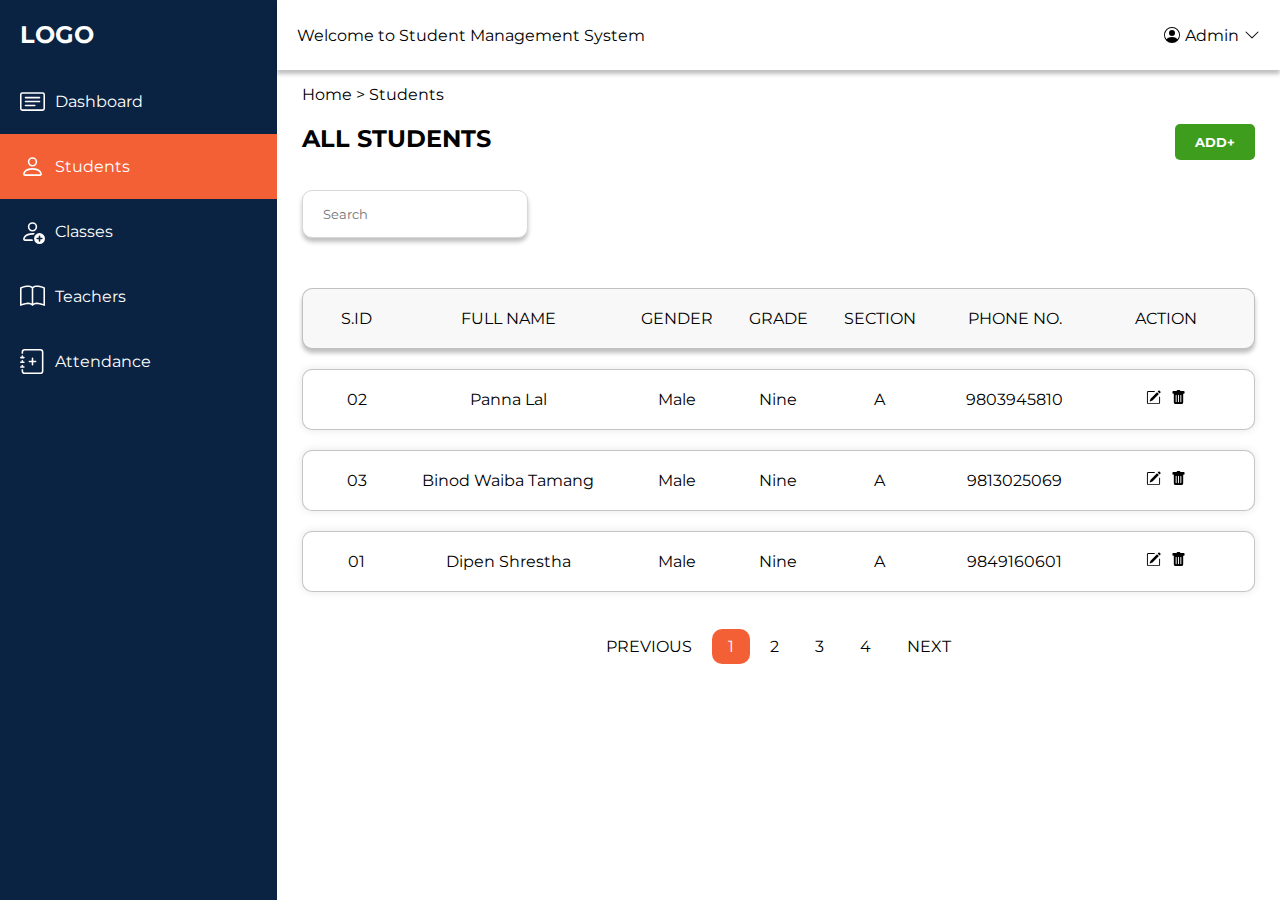
<file: index.html>
<!DOCTYPE html>
<html lang="en">
  <head>
    <meta charset="UTF-8" />
    <meta http-equiv="X-UA-Compatible" content="IE=edge" />
    <meta name="viewport" content="width=device-width, initial-scale=1.0" />
    <title>Student Management System | Dashboard</title>

    <!-- Global CSS -->
    <link rel="stylesheet" href="./assets/css/global.css" />
    <link rel="stylesheet" href="./assets/css/pages/index.css" />
    <link rel="stylesheet" href="./assets/css/components/modal.css" />
  </head>
  <body>
    <main>
      <!-- Tabs -->
      <div class="tab" id="mySidenav">
        <div class="logo">
          <h2>LOGO</h2>
          <div onclick="onClose()">
            <svg
              xmlns="http://www.w3.org/2000/svg"
              width="16"
              height="16"
              viewBox="0 0 16 16"
            >
              <path
                d="M2.146 2.854a.5.5 0 1 1 .708-.708L8 7.293l5.146-5.147a.5.5 0 0 1 .708.708L8.707 8l5.147 5.146a.5.5 0 0 1-.708.708L8 8.707l-5.146 5.147a.5.5 0 0 1-.708-.708L7.293 8 2.146 2.854Z"
              />
            </svg>
          </div>
        </div>
        <button class="tablinks" onclick="openCity(event, 'dashboard')">
          <svg
            xmlns="http://www.w3.org/2000/svg"
            width="16"
            height="16"
            fill="currentColor"
            viewBox="0 0 16 16"
          >
            <path
              d="M14.5 3a.5.5 0 0 1 .5.5v9a.5.5 0 0 1-.5.5h-13a.5.5 0 0 1-.5-.5v-9a.5.5 0 0 1 .5-.5h13zm-13-1A1.5 1.5 0 0 0 0 3.5v9A1.5 1.5 0 0 0 1.5 14h13a1.5 1.5 0 0 0 1.5-1.5v-9A1.5 1.5 0 0 0 14.5 2h-13z"
            />
            <path
              d="M3 5.5a.5.5 0 0 1 .5-.5h9a.5.5 0 0 1 0 1h-9a.5.5 0 0 1-.5-.5zM3 8a.5.5 0 0 1 .5-.5h9a.5.5 0 0 1 0 1h-9A.5.5 0 0 1 3 8zm0 2.5a.5.5 0 0 1 .5-.5h6a.5.5 0 0 1 0 1h-6a.5.5 0 0 1-.5-.5z"
            />
          </svg>
          Dashboard
        </button>
        <button
          class="tablinks"
          onclick="openCity(event, 'student')"
          id="defaultOpen"
        >
          <svg
            xmlns="http://www.w3.org/2000/svg"
            width="16"
            height="16"
            fill="currentColor"
            viewBox="0 0 16 16"
          >
            <path
              d="M8 8a3 3 0 1 0 0-6 3 3 0 0 0 0 6Zm2-3a2 2 0 1 1-4 0 2 2 0 0 1 4 0Zm4 8c0 1-1 1-1 1H3s-1 0-1-1 1-4 6-4 6 3 6 4Zm-1-.004c-.001-.246-.154-.986-.832-1.664C11.516 10.68 10.289 10 8 10c-2.29 0-3.516.68-4.168 1.332-.678.678-.83 1.418-.832 1.664h10Z"
            />
          </svg>
          Students
        </button>
        <button class="tablinks" onclick="openCity(event, 'classes')">
          <svg
            xmlns="http://www.w3.org/2000/svg"
            width="16"
            height="16"
            fill="currentColor"
            viewBox="0 0 16 16"
          >
            <path
              d="M12.5 16a3.5 3.5 0 1 0 0-7 3.5 3.5 0 0 0 0 7Zm.5-5v1h1a.5.5 0 0 1 0 1h-1v1a.5.5 0 0 1-1 0v-1h-1a.5.5 0 0 1 0-1h1v-1a.5.5 0 0 1 1 0Zm-2-6a3 3 0 1 1-6 0 3 3 0 0 1 6 0ZM8 7a2 2 0 1 0 0-4 2 2 0 0 0 0 4Z"
            />
            <path
              d="M8.256 14a4.474 4.474 0 0 1-.229-1.004H3c.001-.246.154-.986.832-1.664C4.484 10.68 5.711 10 8 10c.26 0 .507.009.74.025.226-.341.496-.65.804-.918C9.077 9.038 8.564 9 8 9c-5 0-6 3-6 4s1 1 1 1h5.256Z"
            />
          </svg>
          Classes
        </button>
        <button class="tablinks" onclick="openCity(event, 'teachers')">
          <svg
            xmlns="http://www.w3.org/2000/svg"
            width="16"
            height="16"
            fill="currentColor"
            viewBox="0 0 16 16"
          >
            <path
              d="M1 2.828c.885-.37 2.154-.769 3.388-.893 1.33-.134 2.458.063 3.112.752v9.746c-.935-.53-2.12-.603-3.213-.493-1.18.12-2.37.461-3.287.811V2.828zm7.5-.141c.654-.689 1.782-.886 3.112-.752 1.234.124 2.503.523 3.388.893v9.923c-.918-.35-2.107-.692-3.287-.81-1.094-.111-2.278-.039-3.213.492V2.687zM8 1.783C7.015.936 5.587.81 4.287.94c-1.514.153-3.042.672-3.994 1.105A.5.5 0 0 0 0 2.5v11a.5.5 0 0 0 .707.455c.882-.4 2.303-.881 3.68-1.02 1.409-.142 2.59.087 3.223.877a.5.5 0 0 0 .78 0c.633-.79 1.814-1.019 3.222-.877 1.378.139 2.8.62 3.681 1.02A.5.5 0 0 0 16 13.5v-11a.5.5 0 0 0-.293-.455c-.952-.433-2.48-.952-3.994-1.105C10.413.809 8.985.936 8 1.783z"
            />
          </svg>
          Teachers
        </button>
        <button class="tablinks" onclick="openCity(event, 'attendance')">
          <svg
            xmlns="http://www.w3.org/2000/svg"
            width="16"
            height="16"
            fill="currentColor"
            viewBox="0 0 16 16"
          >
            <path
              fill-rule="evenodd"
              d="M8 5.5a.5.5 0 0 1 .5.5v1.5H10a.5.5 0 0 1 0 1H8.5V10a.5.5 0 0 1-1 0V8.5H6a.5.5 0 0 1 0-1h1.5V6a.5.5 0 0 1 .5-.5z"
            />
            <path
              d="M3 0h10a2 2 0 0 1 2 2v12a2 2 0 0 1-2 2H3a2 2 0 0 1-2-2v-1h1v1a1 1 0 0 0 1 1h10a1 1 0 0 0 1-1V2a1 1 0 0 0-1-1H3a1 1 0 0 0-1 1v1H1V2a2 2 0 0 1 2-2z"
            />
            <path
              d="M1 5v-.5a.5.5 0 0 1 1 0V5h.5a.5.5 0 0 1 0 1h-2a.5.5 0 0 1 0-1H1zm0 3v-.5a.5.5 0 0 1 1 0V8h.5a.5.5 0 0 1 0 1h-2a.5.5 0 0 1 0-1H1zm0 3v-.5a.5.5 0 0 1 1 0v.5h.5a.5.5 0 0 1 0 1h-2a.5.5 0 0 1 0-1H1z"
            />
          </svg>
          Attendance
        </button>
      </div>
      <!-- end of Tabs -->

      <!-- dashboard -->
      <div id="dashboard" class="tabcontent">
        <nav class="nav">
          <div class="hamburger" onclick="onOpen()">
            <svg
              xmlns="http://www.w3.org/2000/svg"
              width="16"
              height="16"
              fill="currentColor"
              class="bi bi-list"
              viewBox="0 0 16 16"
            >
              <path
                fill-rule="evenodd"
                d="M2.5 12a.5.5 0 0 1 .5-.5h10a.5.5 0 0 1 0 1H3a.5.5 0 0 1-.5-.5zm0-4a.5.5 0 0 1 .5-.5h10a.5.5 0 0 1 0 1H3a.5.5 0 0 1-.5-.5zm0-4a.5.5 0 0 1 .5-.5h10a.5.5 0 0 1 0 1H3a.5.5 0 0 1-.5-.5z"
              />
            </svg>
          </div>
          <p>Welcome to Student Management System</p>
          <div class="nav-admin">
            <svg
              xmlns="http://www.w3.org/2000/svg"
              width="16"
              height="16"
              fill="currentColor"
              class="bi bi-person-circle"
              viewBox="0 0 16 16"
            >
              <path d="M11 6a3 3 0 1 1-6 0 3 3 0 0 1 6 0z" />
              <path
                fill-rule="evenodd"
                d="M0 8a8 8 0 1 1 16 0A8 8 0 0 1 0 8zm8-7a7 7 0 0 0-5.468 11.37C3.242 11.226 4.805 10 8 10s4.757 1.225 5.468 2.37A7 7 0 0 0 8 1z"
              />
            </svg>
            admin
            <svg
              xmlns="http://www.w3.org/2000/svg"
              width="16"
              height="16"
              fill="currentColor"
              class="bi bi-chevron-down"
              viewBox="0 0 16 16"
            >
              <path
                fill-rule="evenodd"
                d="M1.646 4.646a.5.5 0 0 1 .708 0L8 10.293l5.646-5.647a.5.5 0 0 1 .708.708l-6 6a.5.5 0 0 1-.708 0l-6-6a.5.5 0 0 1 0-.708z"
              />
            </svg>
          </div>
        </nav>

        <div class="container">
          <p class="breadcrumb">Home > Dashboard</p>
          <div class="dash-box">
            <div class="dash-item">
              <div>
                <h5>Students</h5>
                <h1>169</h1>
              </div>
            </div>
            <div class="dash-item">
              <div>
                <h5>Teacher & staff</h5>
                <h1>5</h1>
              </div>
            </div>
            <div class="dash-item">
              <div>
                <h5>Classes</h5>
                <h1>8</h1>
              </div>
            </div>
          </div>
        </div>
      </div>
      <!-- end of dashboard -->

      <div id="student" class="tabcontent">
        <!-- Navbar -->
        <nav class="nav">
          <div class="hamburger" onclick="onOpen()">
            <svg
              xmlns="http://www.w3.org/2000/svg"
              width="16"
              height="16"
              fill="currentColor"
              class="bi bi-list"
              viewBox="0 0 16 16"
            >
              <path
                fill-rule="evenodd"
                d="M2.5 12a.5.5 0 0 1 .5-.5h10a.5.5 0 0 1 0 1H3a.5.5 0 0 1-.5-.5zm0-4a.5.5 0 0 1 .5-.5h10a.5.5 0 0 1 0 1H3a.5.5 0 0 1-.5-.5zm0-4a.5.5 0 0 1 .5-.5h10a.5.5 0 0 1 0 1H3a.5.5 0 0 1-.5-.5z"
              />
            </svg>
          </div>
          <p>Welcome to Student Management System</p>
          <div class="nav-admin">
            <svg
              xmlns="http://www.w3.org/2000/svg"
              width="16"
              height="16"
              fill="currentColor"
              class="bi bi-person-circle"
              viewBox="0 0 16 16"
            >
              <path d="M11 6a3 3 0 1 1-6 0 3 3 0 0 1 6 0z" />
              <path
                fill-rule="evenodd"
                d="M0 8a8 8 0 1 1 16 0A8 8 0 0 1 0 8zm8-7a7 7 0 0 0-5.468 11.37C3.242 11.226 4.805 10 8 10s4.757 1.225 5.468 2.37A7 7 0 0 0 8 1z"
              />
            </svg>
            admin
            <svg
              xmlns="http://www.w3.org/2000/svg"
              width="16"
              height="16"
              fill="currentColor"
              class="bi bi-chevron-down"
              viewBox="0 0 16 16"
            >
              <path
                fill-rule="evenodd"
                d="M1.646 4.646a.5.5 0 0 1 .708 0L8 10.293l5.646-5.647a.5.5 0 0 1 .708.708l-6 6a.5.5 0 0 1-.708 0l-6-6a.5.5 0 0 1 0-.708z"
              />
            </svg>
          </div>
        </nav>
        <!-- Navbar -->

        <div class="container">
          <!-- breadcrumb -->
          <p class="breadcrumb">Home > Students</p>
          <!-- end of breadcrumb -->

          <div class="student">
            <div class="headAdd">
              <h2>All students</h2>
              <button class="add-button" id="openModalBtn">Add+</button>
            </div>

            <div id="myModal" class="modal">
              <div class="modal-content">
                <form class="form-dashboard">
                  <span class="close">&times;</span>
                  <h2>Student Information</h2>
                  <div class="form-control">
                    <div class="form-d-group">
                      <label>First Name</label>
                      <input type="text" name="fname" class="form-d-input" />
                    </div>
                    <div class="form-d-group">
                      <label>Middle Name</label>
                      <input type="text" name="mname" class="form-d-input" />
                    </div>
                    <div class="form-d-group">
                      <label>Last Name</label>
                      <input type="text" name="lname" class="form-d-input" />
                    </div>
                  </div>
                  <div class="form-control">
                    <div class="form-d-group">
                      <label>Gender</label>
                      <select>
                        <option value="male">Male</option>
                        <option value="female">Female</option>
                        <option value="others">others</option>
                      </select>
                    </div>
                    <div class="form-d-group">
                      <label>Date of Birth (A.D)</label>
                      <input type="date" name="date" class="form-d-input" />
                    </div>
                    <div class="form-d-group">
                      <label>Date of Birth (B.S)</label>
                      <input type="date" name="dateBs" class="form-d-input" />
                    </div>
                  </div>
                  <div class="form-control">
                    <div class="form-d-group">
                      <label>Guardian Name</label>
                      <input type="text" name="gname" class="form-d-input" />
                    </div>
                    <div class="form-d-group">
                      <label>Phone Number</label>
                      <input type="number" name="number" class="form-d-input" />
                    </div>
                  </div>
                  <div class="form-control">
                    <div class="form-d-group">
                      <label>Address</label>
                      <input type="text" name="address" class="form-d-input" />
                    </div>
                  </div>
                  <div class="form-control">
                    <div class="form-d-group">
                      <label>Class</label>
                      <input type="number" name="class" class="form-d-input" />
                    </div>
                    <div class="form-d-group">
                      <label>Section</label>
                      <input type="text" name="section" class="form-d-input" />
                    </div>
                    <div class="form-d-group">
                      <label>Roll No</label>
                      <input type="number" name="rollno" class="form-d-input" />
                    </div>
                  </div>

                  <div class="form-control">
                    <input
                      type="submit"
                      value="Save Changes"
                      class="form-d-button"
                    />
                  </div>
                </form>
              </div>
            </div>
            <div class="form-control">
              <input type="text" class="form-d-input" placeholder="Search" />
            </div>
            <!-- table -->
            <!-- table -->
            <ul class="responsive-table">
              <li class="table-header">
                <div class="col col-1">S.ID</div>
                <div class="col col-2">Full Name</div>
                <div class="col col-3">Gender</div>
                <div class="col col-4">Grade</div>
                <div class="col col-5">Section</div>
                <div class="col col-6">Phone No.</div>
                <div class="col col-7">Action</div>
              </li>
              <!-- table-list -->
              <li class="table-row">
                <div class="col col-1">02</div>
                <div class="col col-2">Panna Lal</div>
                <div class="col col-3">Male</div>
                <div class="col col-4">Nine</div>
                <div class="col col-5">A</div>
                <div class="col col-6">9803945810</div>
                <div class="col col-7">
                  <div class="action-icon">
                    <div>
                      <svg
                        xmlns="http://www.w3.org/2000/svg"
                        width="16"
                        height="16"
                        fill="currentColor"
                        class="bi bi-pencil-square"
                        viewBox="0 0 16 16"
                      >
                        <path
                          d="M15.502 1.94a.5.5 0 0 1 0 .706L14.459 3.69l-2-2L13.502.646a.5.5 0 0 1 .707 0l1.293 1.293zm-1.75 2.456-2-2L4.939 9.21a.5.5 0 0 0-.121.196l-.805 2.414a.25.25 0 0 0 .316.316l2.414-.805a.5.5 0 0 0 .196-.12l6.813-6.814z"
                        />
                        <path
                          fill-rule="evenodd"
                          d="M1 13.5A1.5 1.5 0 0 0 2.5 15h11a1.5 1.5 0 0 0 1.5-1.5v-6a.5.5 0 0 0-1 0v6a.5.5 0 0 1-.5.5h-11a.5.5 0 0 1-.5-.5v-11a.5.5 0 0 1 .5-.5H9a.5.5 0 0 0 0-1H2.5A1.5 1.5 0 0 0 1 2.5v11z"
                        />
                      </svg>
                    </div>
                    <div>
                      <svg
                        xmlns="http://www.w3.org/2000/svg"
                        width="16"
                        height="16"
                        fill="currentColor"
                        class="bi bi-trash-fill"
                        viewBox="0 0 16 16"
                      >
                        <path
                          d="M2.5 1a1 1 0 0 0-1 1v1a1 1 0 0 0 1 1H3v9a2 2 0 0 0 2 2h6a2 2 0 0 0 2-2V4h.5a1 1 0 0 0 1-1V2a1 1 0 0 0-1-1H10a1 1 0 0 0-1-1H7a1 1 0 0 0-1 1H2.5zm3 4a.5.5 0 0 1 .5.5v7a.5.5 0 0 1-1 0v-7a.5.5 0 0 1 .5-.5zM8 5a.5.5 0 0 1 .5.5v7a.5.5 0 0 1-1 0v-7A.5.5 0 0 1 8 5zm3 .5v7a.5.5 0 0 1-1 0v-7a.5.5 0 0 1 1 0z"
                        />
                      </svg>
                    </div>
                  </div>
                </div>
              </li>
              <!-- end of table-list -->
              <!-- table-list -->
              <li class="table-row">
                <div class="col col-1">03</div>
                <div class="col col-2">Binod Waiba Tamang</div>
                <div class="col col-3">Male</div>
                <div class="col col-4">Nine</div>
                <div class="col col-5">A</div>
                <div class="col col-6">9813025069</div>
                <div class="col col-7">
                  <div class="action-icon">
                    <div>
                      <svg
                        xmlns="http://www.w3.org/2000/svg"
                        width="16"
                        height="16"
                        fill="currentColor"
                        class="bi bi-pencil-square"
                        viewBox="0 0 16 16"
                      >
                        <path
                          d="M15.502 1.94a.5.5 0 0 1 0 .706L14.459 3.69l-2-2L13.502.646a.5.5 0 0 1 .707 0l1.293 1.293zm-1.75 2.456-2-2L4.939 9.21a.5.5 0 0 0-.121.196l-.805 2.414a.25.25 0 0 0 .316.316l2.414-.805a.5.5 0 0 0 .196-.12l6.813-6.814z"
                        />
                        <path
                          fill-rule="evenodd"
                          d="M1 13.5A1.5 1.5 0 0 0 2.5 15h11a1.5 1.5 0 0 0 1.5-1.5v-6a.5.5 0 0 0-1 0v6a.5.5 0 0 1-.5.5h-11a.5.5 0 0 1-.5-.5v-11a.5.5 0 0 1 .5-.5H9a.5.5 0 0 0 0-1H2.5A1.5 1.5 0 0 0 1 2.5v11z"
                        />
                      </svg>
                    </div>
                    <div>
                      <svg
                        xmlns="http://www.w3.org/2000/svg"
                        width="16"
                        height="16"
                        fill="currentColor"
                        class="bi bi-trash-fill"
                        viewBox="0 0 16 16"
                      >
                        <path
                          d="M2.5 1a1 1 0 0 0-1 1v1a1 1 0 0 0 1 1H3v9a2 2 0 0 0 2 2h6a2 2 0 0 0 2-2V4h.5a1 1 0 0 0 1-1V2a1 1 0 0 0-1-1H10a1 1 0 0 0-1-1H7a1 1 0 0 0-1 1H2.5zm3 4a.5.5 0 0 1 .5.5v7a.5.5 0 0 1-1 0v-7a.5.5 0 0 1 .5-.5zM8 5a.5.5 0 0 1 .5.5v7a.5.5 0 0 1-1 0v-7A.5.5 0 0 1 8 5zm3 .5v7a.5.5 0 0 1-1 0v-7a.5.5 0 0 1 1 0z"
                        />
                      </svg>
                    </div>
                  </div>
                </div>
              </li>
              <!-- end of table-list -->
              <!-- table-list -->
              <li class="table-row">
                <div class="col col-1">01</div>
                <div class="col col-2">Dipen Shrestha</div>
                <div class="col col-3">Male</div>
                <div class="col col-4">Nine</div>
                <div class="col col-5">A</div>
                <div class="col col-6">9849160601</div>
                <div class="col col-7">
                  <div class="action-icon">
                    <div>
                      <svg
                        xmlns="http://www.w3.org/2000/svg"
                        width="16"
                        height="16"
                        fill="currentColor"
                        class="bi bi-pencil-square"
                        viewBox="0 0 16 16"
                      >
                        <path
                          d="M15.502 1.94a.5.5 0 0 1 0 .706L14.459 3.69l-2-2L13.502.646a.5.5 0 0 1 .707 0l1.293 1.293zm-1.75 2.456-2-2L4.939 9.21a.5.5 0 0 0-.121.196l-.805 2.414a.25.25 0 0 0 .316.316l2.414-.805a.5.5 0 0 0 .196-.12l6.813-6.814z"
                        />
                        <path
                          fill-rule="evenodd"
                          d="M1 13.5A1.5 1.5 0 0 0 2.5 15h11a1.5 1.5 0 0 0 1.5-1.5v-6a.5.5 0 0 0-1 0v6a.5.5 0 0 1-.5.5h-11a.5.5 0 0 1-.5-.5v-11a.5.5 0 0 1 .5-.5H9a.5.5 0 0 0 0-1H2.5A1.5 1.5 0 0 0 1 2.5v11z"
                        />
                      </svg>
                    </div>
                    <div>
                      <svg
                        xmlns="http://www.w3.org/2000/svg"
                        width="16"
                        height="16"
                        fill="currentColor"
                        class="bi bi-trash-fill"
                        viewBox="0 0 16 16"
                      >
                        <path
                          d="M2.5 1a1 1 0 0 0-1 1v1a1 1 0 0 0 1 1H3v9a2 2 0 0 0 2 2h6a2 2 0 0 0 2-2V4h.5a1 1 0 0 0 1-1V2a1 1 0 0 0-1-1H10a1 1 0 0 0-1-1H7a1 1 0 0 0-1 1H2.5zm3 4a.5.5 0 0 1 .5.5v7a.5.5 0 0 1-1 0v-7a.5.5 0 0 1 .5-.5zM8 5a.5.5 0 0 1 .5.5v7a.5.5 0 0 1-1 0v-7A.5.5 0 0 1 8 5zm3 .5v7a.5.5 0 0 1-1 0v-7a.5.5 0 0 1 1 0z"
                        />
                      </svg>
                    </div>
                  </div>
                </div>
              </li>
              <!-- end of table-list -->
            </ul>
            <!-- end of table -->
            <!-- end of table -->

            <div class="pagination-container">
              <div class="pagination">
                <a href="#">Previous</a>
                <a href="#" class="active">1</a>
                <a href="#">2</a>
                <a href="#">3</a>
                <a href="#">4</a>
                <a href="#">Next</a>
              </div>
            </div>
          </div>
        </div>
      </div>

      <div id="classes" class="tabcontent">
        <!-- Navbar -->
        <nav class="nav">
          <div class="hamburger" onclick="onOpen()">
            <svg
              xmlns="http://www.w3.org/2000/svg"
              width="16"
              height="16"
              fill="currentColor"
              class="bi bi-list"
              viewBox="0 0 16 16"
            >
              <path
                fill-rule="evenodd"
                d="M2.5 12a.5.5 0 0 1 .5-.5h10a.5.5 0 0 1 0 1H3a.5.5 0 0 1-.5-.5zm0-4a.5.5 0 0 1 .5-.5h10a.5.5 0 0 1 0 1H3a.5.5 0 0 1-.5-.5zm0-4a.5.5 0 0 1 .5-.5h10a.5.5 0 0 1 0 1H3a.5.5 0 0 1-.5-.5z"
              />
            </svg>
          </div>
          <p>Welcome to Student Management System</p>
          <div class="nav-admin">
            <svg
              xmlns="http://www.w3.org/2000/svg"
              width="16"
              height="16"
              fill="currentColor"
              class="bi bi-person-circle"
              viewBox="0 0 16 16"
            >
              <path d="M11 6a3 3 0 1 1-6 0 3 3 0 0 1 6 0z" />
              <path
                fill-rule="evenodd"
                d="M0 8a8 8 0 1 1 16 0A8 8 0 0 1 0 8zm8-7a7 7 0 0 0-5.468 11.37C3.242 11.226 4.805 10 8 10s4.757 1.225 5.468 2.37A7 7 0 0 0 8 1z"
              />
            </svg>
            admin
            <svg
              xmlns="http://www.w3.org/2000/svg"
              width="16"
              height="16"
              fill="currentColor"
              class="bi bi-chevron-down"
              viewBox="0 0 16 16"
            >
              <path
                fill-rule="evenodd"
                d="M1.646 4.646a.5.5 0 0 1 .708 0L8 10.293l5.646-5.647a.5.5 0 0 1 .708.708l-6 6a.5.5 0 0 1-.708 0l-6-6a.5.5 0 0 1 0-.708z"
              />
            </svg>
          </div>
        </nav>

        <!-- Navbar -->

        <div class="container">
          <!-- breadcrumb -->
          <p class="breadcrumb">Home > Classes</p>
          <!-- end of breadcrumb -->

          <div class="classes">
            <h2>All Classes</h2>
            <div class="form-select">
              <label for="class">Select Class :</label>

              <select name="class" id="One">
                <option value="One">One</option>
                <option value="Two">Two</option>
                <option value="Three">Three</option>
                <option value="Four">Four</option>
                <option value="Five">Five</option>
              </select>
            </div>

            <h4>Class : Nine</h4>
            <p>Teacher : Pannalal BK</p>
            <p>Total : 36</p>

            <!-- table -->
            <ul class="responsive-table">
              <li class="table-header">
                <div class="col col-1">S.ID</div>
                <div class="col col-2">Full Name</div>
                <div class="col col-3">Gender</div>
                <div class="col col-4">Grade</div>
                <div class="col col-5">Section</div>
                <div class="col col-6">Phone No.</div>
                <div class="col col-7">Action</div>
              </li>
              <!-- table-list -->
              <li class="table-row">
                <div class="col col-1">02</div>
                <div class="col col-2">Panna Lal</div>
                <div class="col col-3">Male</div>
                <div class="col col-4">Nine</div>
                <div class="col col-5">A</div>
                <div class="col col-6">9803945810</div>
                <div class="col col-7">
                  <div class="action-icon">
                    <div>
                      <svg
                        xmlns="http://www.w3.org/2000/svg"
                        width="16"
                        height="16"
                        fill="currentColor"
                        class="bi bi-pencil-square"
                        viewBox="0 0 16 16"
                      >
                        <path
                          d="M15.502 1.94a.5.5 0 0 1 0 .706L14.459 3.69l-2-2L13.502.646a.5.5 0 0 1 .707 0l1.293 1.293zm-1.75 2.456-2-2L4.939 9.21a.5.5 0 0 0-.121.196l-.805 2.414a.25.25 0 0 0 .316.316l2.414-.805a.5.5 0 0 0 .196-.12l6.813-6.814z"
                        />
                        <path
                          fill-rule="evenodd"
                          d="M1 13.5A1.5 1.5 0 0 0 2.5 15h11a1.5 1.5 0 0 0 1.5-1.5v-6a.5.5 0 0 0-1 0v6a.5.5 0 0 1-.5.5h-11a.5.5 0 0 1-.5-.5v-11a.5.5 0 0 1 .5-.5H9a.5.5 0 0 0 0-1H2.5A1.5 1.5 0 0 0 1 2.5v11z"
                        />
                      </svg>
                    </div>
                    <div>
                      <svg
                        xmlns="http://www.w3.org/2000/svg"
                        width="16"
                        height="16"
                        fill="currentColor"
                        class="bi bi-trash-fill"
                        viewBox="0 0 16 16"
                      >
                        <path
                          d="M2.5 1a1 1 0 0 0-1 1v1a1 1 0 0 0 1 1H3v9a2 2 0 0 0 2 2h6a2 2 0 0 0 2-2V4h.5a1 1 0 0 0 1-1V2a1 1 0 0 0-1-1H10a1 1 0 0 0-1-1H7a1 1 0 0 0-1 1H2.5zm3 4a.5.5 0 0 1 .5.5v7a.5.5 0 0 1-1 0v-7a.5.5 0 0 1 .5-.5zM8 5a.5.5 0 0 1 .5.5v7a.5.5 0 0 1-1 0v-7A.5.5 0 0 1 8 5zm3 .5v7a.5.5 0 0 1-1 0v-7a.5.5 0 0 1 1 0z"
                        />
                      </svg>
                    </div>
                  </div>
                </div>
              </li>
              <!-- end of table-list -->
              <!-- table-list -->
              <li class="table-row">
                <div class="col col-1">03</div>
                <div class="col col-2">Binod Waiba Tamang</div>
                <div class="col col-3">Male</div>
                <div class="col col-4">Nine</div>
                <div class="col col-5">A</div>
                <div class="col col-6">9813025069</div>
                <div class="col col-7">
                  <div class="action-icon">
                    <div>
                      <svg
                        xmlns="http://www.w3.org/2000/svg"
                        width="16"
                        height="16"
                        fill="currentColor"
                        class="bi bi-pencil-square"
                        viewBox="0 0 16 16"
                      >
                        <path
                          d="M15.502 1.94a.5.5 0 0 1 0 .706L14.459 3.69l-2-2L13.502.646a.5.5 0 0 1 .707 0l1.293 1.293zm-1.75 2.456-2-2L4.939 9.21a.5.5 0 0 0-.121.196l-.805 2.414a.25.25 0 0 0 .316.316l2.414-.805a.5.5 0 0 0 .196-.12l6.813-6.814z"
                        />
                        <path
                          fill-rule="evenodd"
                          d="M1 13.5A1.5 1.5 0 0 0 2.5 15h11a1.5 1.5 0 0 0 1.5-1.5v-6a.5.5 0 0 0-1 0v6a.5.5 0 0 1-.5.5h-11a.5.5 0 0 1-.5-.5v-11a.5.5 0 0 1 .5-.5H9a.5.5 0 0 0 0-1H2.5A1.5 1.5 0 0 0 1 2.5v11z"
                        />
                      </svg>
                    </div>
                    <div>
                      <svg
                        xmlns="http://www.w3.org/2000/svg"
                        width="16"
                        height="16"
                        fill="currentColor"
                        class="bi bi-trash-fill"
                        viewBox="0 0 16 16"
                      >
                        <path
                          d="M2.5 1a1 1 0 0 0-1 1v1a1 1 0 0 0 1 1H3v9a2 2 0 0 0 2 2h6a2 2 0 0 0 2-2V4h.5a1 1 0 0 0 1-1V2a1 1 0 0 0-1-1H10a1 1 0 0 0-1-1H7a1 1 0 0 0-1 1H2.5zm3 4a.5.5 0 0 1 .5.5v7a.5.5 0 0 1-1 0v-7a.5.5 0 0 1 .5-.5zM8 5a.5.5 0 0 1 .5.5v7a.5.5 0 0 1-1 0v-7A.5.5 0 0 1 8 5zm3 .5v7a.5.5 0 0 1-1 0v-7a.5.5 0 0 1 1 0z"
                        />
                      </svg>
                    </div>
                  </div>
                </div>
              </li>
              <!-- end of table-list -->
              <!-- table-list -->
              <li class="table-row">
                <div class="col col-1">01</div>
                <div class="col col-2">Dipen Shrestha</div>
                <div class="col col-3">Male</div>
                <div class="col col-4">Nine</div>
                <div class="col col-5">A</div>
                <div class="col col-6">9849160601</div>
                <div class="col col-7">
                  <div class="action-icon">
                    <div>
                      <svg
                        xmlns="http://www.w3.org/2000/svg"
                        width="16"
                        height="16"
                        fill="currentColor"
                        class="bi bi-pencil-square"
                        viewBox="0 0 16 16"
                      >
                        <path
                          d="M15.502 1.94a.5.5 0 0 1 0 .706L14.459 3.69l-2-2L13.502.646a.5.5 0 0 1 .707 0l1.293 1.293zm-1.75 2.456-2-2L4.939 9.21a.5.5 0 0 0-.121.196l-.805 2.414a.25.25 0 0 0 .316.316l2.414-.805a.5.5 0 0 0 .196-.12l6.813-6.814z"
                        />
                        <path
                          fill-rule="evenodd"
                          d="M1 13.5A1.5 1.5 0 0 0 2.5 15h11a1.5 1.5 0 0 0 1.5-1.5v-6a.5.5 0 0 0-1 0v6a.5.5 0 0 1-.5.5h-11a.5.5 0 0 1-.5-.5v-11a.5.5 0 0 1 .5-.5H9a.5.5 0 0 0 0-1H2.5A1.5 1.5 0 0 0 1 2.5v11z"
                        />
                      </svg>
                    </div>
                    <div>
                      <svg
                        xmlns="http://www.w3.org/2000/svg"
                        width="16"
                        height="16"
                        fill="currentColor"
                        class="bi bi-trash-fill"
                        viewBox="0 0 16 16"
                      >
                        <path
                          d="M2.5 1a1 1 0 0 0-1 1v1a1 1 0 0 0 1 1H3v9a2 2 0 0 0 2 2h6a2 2 0 0 0 2-2V4h.5a1 1 0 0 0 1-1V2a1 1 0 0 0-1-1H10a1 1 0 0 0-1-1H7a1 1 0 0 0-1 1H2.5zm3 4a.5.5 0 0 1 .5.5v7a.5.5 0 0 1-1 0v-7a.5.5 0 0 1 .5-.5zM8 5a.5.5 0 0 1 .5.5v7a.5.5 0 0 1-1 0v-7A.5.5 0 0 1 8 5zm3 .5v7a.5.5 0 0 1-1 0v-7a.5.5 0 0 1 1 0z"
                        />
                      </svg>
                    </div>
                  </div>
                </div>
              </li>
              <!-- end of table-list -->
            </ul>
            <!-- end of table -->

            <div class="pagination-container">
              <div class="pagination">
                <a href="#">Previous</a>
                <a href="#" class="active">1</a>
                <a href="#">2</a>
                <a href="#">3</a>
                <a href="#">4</a>
                <a href="#">Next</a>
              </div>
            </div>
          </div>
        </div>
      </div>

      <div id="teachers" class="tabcontent">
        <!-- Navbar -->
        <nav class="nav">
          <div class="hamburger" onclick="onOpen()">
            <svg
              xmlns="http://www.w3.org/2000/svg"
              width="16"
              height="16"
              fill="currentColor"
              class="bi bi-list"
              viewBox="0 0 16 16"
            >
              <path
                fill-rule="evenodd"
                d="M2.5 12a.5.5 0 0 1 .5-.5h10a.5.5 0 0 1 0 1H3a.5.5 0 0 1-.5-.5zm0-4a.5.5 0 0 1 .5-.5h10a.5.5 0 0 1 0 1H3a.5.5 0 0 1-.5-.5zm0-4a.5.5 0 0 1 .5-.5h10a.5.5 0 0 1 0 1H3a.5.5 0 0 1-.5-.5z"
              />
            </svg>
          </div>
          <p>Welcome to Student Management System</p>
          <div class="nav-admin">
            <svg
              xmlns="http://www.w3.org/2000/svg"
              width="16"
              height="16"
              fill="currentColor"
              class="bi bi-person-circle"
              viewBox="0 0 16 16"
            >
              <path d="M11 6a3 3 0 1 1-6 0 3 3 0 0 1 6 0z" />
              <path
                fill-rule="evenodd"
                d="M0 8a8 8 0 1 1 16 0A8 8 0 0 1 0 8zm8-7a7 7 0 0 0-5.468 11.37C3.242 11.226 4.805 10 8 10s4.757 1.225 5.468 2.37A7 7 0 0 0 8 1z"
              />
            </svg>
            admin
            <svg
              xmlns="http://www.w3.org/2000/svg"
              width="16"
              height="16"
              fill="currentColor"
              class="bi bi-chevron-down"
              viewBox="0 0 16 16"
            >
              <path
                fill-rule="evenodd"
                d="M1.646 4.646a.5.5 0 0 1 .708 0L8 10.293l5.646-5.647a.5.5 0 0 1 .708.708l-6 6a.5.5 0 0 1-.708 0l-6-6a.5.5 0 0 1 0-.708z"
              />
            </svg>
          </div>
        </nav>

        <!-- Navbar -->

        <div class="container">
          <!-- breadcrumb -->
          <p class="breadcrumb">Home > Teachers</p>
          <!-- end of breadcrumb -->

          <div class="teachers">
            <div class="headAdd">
              <h2>Teacher & Staffs</h2>
              <button class="add-button">Add+</button>
            </div>

            <div class="form-control">
              <input type="text" class="form-d-input" placeholder="Search" />
            </div>
            <!-- table -->
            <ul class="responsive-table">
              <li class="table-header">
                <div class="col col-1">S.ID</div>
                <div class="col col-2">Full Name</div>
                <div class="col col-3">Gender</div>
                <div class="col col-4">Address</div>
                <div class="col col-6">Phone No.</div>
                <div class="col col-7">Action</div>
              </li>
              <!-- table-list -->
              <li class="table-row">
                <div class="col col-1">02</div>
                <div class="col col-2">Panna Lal</div>
                <div class="col col-3">Male</div>
                <div class="col col-5">Kapan</div>
                <div class="col col-6">9803945810</div>
                <div class="col col-7">
                  <div class="action-icon">
                    <div>
                      <svg
                        xmlns="http://www.w3.org/2000/svg"
                        width="16"
                        height="16"
                        fill="currentColor"
                        class="bi bi-pencil-square"
                        viewBox="0 0 16 16"
                      >
                        <path
                          d="M15.502 1.94a.5.5 0 0 1 0 .706L14.459 3.69l-2-2L13.502.646a.5.5 0 0 1 .707 0l1.293 1.293zm-1.75 2.456-2-2L4.939 9.21a.5.5 0 0 0-.121.196l-.805 2.414a.25.25 0 0 0 .316.316l2.414-.805a.5.5 0 0 0 .196-.12l6.813-6.814z"
                        />
                        <path
                          fill-rule="evenodd"
                          d="M1 13.5A1.5 1.5 0 0 0 2.5 15h11a1.5 1.5 0 0 0 1.5-1.5v-6a.5.5 0 0 0-1 0v6a.5.5 0 0 1-.5.5h-11a.5.5 0 0 1-.5-.5v-11a.5.5 0 0 1 .5-.5H9a.5.5 0 0 0 0-1H2.5A1.5 1.5 0 0 0 1 2.5v11z"
                        />
                      </svg>
                    </div>
                    <div>
                      <svg
                        xmlns="http://www.w3.org/2000/svg"
                        width="16"
                        height="16"
                        fill="currentColor"
                        class="bi bi-trash-fill"
                        viewBox="0 0 16 16"
                      >
                        <path
                          d="M2.5 1a1 1 0 0 0-1 1v1a1 1 0 0 0 1 1H3v9a2 2 0 0 0 2 2h6a2 2 0 0 0 2-2V4h.5a1 1 0 0 0 1-1V2a1 1 0 0 0-1-1H10a1 1 0 0 0-1-1H7a1 1 0 0 0-1 1H2.5zm3 4a.5.5 0 0 1 .5.5v7a.5.5 0 0 1-1 0v-7a.5.5 0 0 1 .5-.5zM8 5a.5.5 0 0 1 .5.5v7a.5.5 0 0 1-1 0v-7A.5.5 0 0 1 8 5zm3 .5v7a.5.5 0 0 1-1 0v-7a.5.5 0 0 1 1 0z"
                        />
                      </svg>
                    </div>
                  </div>
                </div>
              </li>
              <!-- end of table-list -->
              <!-- table-list -->
              <li class="table-row">
                <div class="col col-1">02</div>
                <div class="col col-2">Panna Lal</div>
                <div class="col col-3">Male</div>
                <div class="col col-5">Kapan</div>
                <div class="col col-6">9803945810</div>
                <div class="col col-7">
                  <div class="action-icon">
                    <div>
                      <svg
                        xmlns="http://www.w3.org/2000/svg"
                        width="16"
                        height="16"
                        fill="currentColor"
                        class="bi bi-pencil-square"
                        viewBox="0 0 16 16"
                      >
                        <path
                          d="M15.502 1.94a.5.5 0 0 1 0 .706L14.459 3.69l-2-2L13.502.646a.5.5 0 0 1 .707 0l1.293 1.293zm-1.75 2.456-2-2L4.939 9.21a.5.5 0 0 0-.121.196l-.805 2.414a.25.25 0 0 0 .316.316l2.414-.805a.5.5 0 0 0 .196-.12l6.813-6.814z"
                        />
                        <path
                          fill-rule="evenodd"
                          d="M1 13.5A1.5 1.5 0 0 0 2.5 15h11a1.5 1.5 0 0 0 1.5-1.5v-6a.5.5 0 0 0-1 0v6a.5.5 0 0 1-.5.5h-11a.5.5 0 0 1-.5-.5v-11a.5.5 0 0 1 .5-.5H9a.5.5 0 0 0 0-1H2.5A1.5 1.5 0 0 0 1 2.5v11z"
                        />
                      </svg>
                    </div>
                    <div>
                      <svg
                        xmlns="http://www.w3.org/2000/svg"
                        width="16"
                        height="16"
                        fill="currentColor"
                        class="bi bi-trash-fill"
                        viewBox="0 0 16 16"
                      >
                        <path
                          d="M2.5 1a1 1 0 0 0-1 1v1a1 1 0 0 0 1 1H3v9a2 2 0 0 0 2 2h6a2 2 0 0 0 2-2V4h.5a1 1 0 0 0 1-1V2a1 1 0 0 0-1-1H10a1 1 0 0 0-1-1H7a1 1 0 0 0-1 1H2.5zm3 4a.5.5 0 0 1 .5.5v7a.5.5 0 0 1-1 0v-7a.5.5 0 0 1 .5-.5zM8 5a.5.5 0 0 1 .5.5v7a.5.5 0 0 1-1 0v-7A.5.5 0 0 1 8 5zm3 .5v7a.5.5 0 0 1-1 0v-7a.5.5 0 0 1 1 0z"
                        />
                      </svg>
                    </div>
                  </div>
                </div>
              </li>
              <!-- end of table-list -->
              <!-- table-list -->
              <li class="table-row">
                <div class="col col-1">02</div>
                <div class="col col-2">Panna Lal</div>
                <div class="col col-3">Male</div>
                <div class="col col-5">Kapan</div>
                <div class="col col-6">9803945810</div>
                <div class="col col-7">
                  <div class="action-icon">
                    <div>
                      <svg
                        xmlns="http://www.w3.org/2000/svg"
                        width="16"
                        height="16"
                        fill="currentColor"
                        class="bi bi-pencil-square"
                        viewBox="0 0 16 16"
                      >
                        <path
                          d="M15.502 1.94a.5.5 0 0 1 0 .706L14.459 3.69l-2-2L13.502.646a.5.5 0 0 1 .707 0l1.293 1.293zm-1.75 2.456-2-2L4.939 9.21a.5.5 0 0 0-.121.196l-.805 2.414a.25.25 0 0 0 .316.316l2.414-.805a.5.5 0 0 0 .196-.12l6.813-6.814z"
                        />
                        <path
                          fill-rule="evenodd"
                          d="M1 13.5A1.5 1.5 0 0 0 2.5 15h11a1.5 1.5 0 0 0 1.5-1.5v-6a.5.5 0 0 0-1 0v6a.5.5 0 0 1-.5.5h-11a.5.5 0 0 1-.5-.5v-11a.5.5 0 0 1 .5-.5H9a.5.5 0 0 0 0-1H2.5A1.5 1.5 0 0 0 1 2.5v11z"
                        />
                      </svg>
                    </div>
                    <div>
                      <svg
                        xmlns="http://www.w3.org/2000/svg"
                        width="16"
                        height="16"
                        fill="currentColor"
                        class="bi bi-trash-fill"
                        viewBox="0 0 16 16"
                      >
                        <path
                          d="M2.5 1a1 1 0 0 0-1 1v1a1 1 0 0 0 1 1H3v9a2 2 0 0 0 2 2h6a2 2 0 0 0 2-2V4h.5a1 1 0 0 0 1-1V2a1 1 0 0 0-1-1H10a1 1 0 0 0-1-1H7a1 1 0 0 0-1 1H2.5zm3 4a.5.5 0 0 1 .5.5v7a.5.5 0 0 1-1 0v-7a.5.5 0 0 1 .5-.5zM8 5a.5.5 0 0 1 .5.5v7a.5.5 0 0 1-1 0v-7A.5.5 0 0 1 8 5zm3 .5v7a.5.5 0 0 1-1 0v-7a.5.5 0 0 1 1 0z"
                        />
                      </svg>
                    </div>
                  </div>
                </div>
              </li>
              <!-- end of table-list -->
            </ul>
            <!-- end of table -->

            <div class="pagination-container">
              <div class="pagination">
                <a href="#">Previous</a>
                <a href="#" class="active">1</a>
                <a href="#">2</a>
                <a href="#">3</a>
                <a href="#">4</a>
                <a href="#">Next</a>
              </div>
            </div>
          </div>
        </div>
      </div>

      <div id="attendance" class="tabcontent">
        <!-- Navbar -->
        <nav class="nav">
          <div class="hamburger" onclick="onOpen()">
            <svg
              xmlns="http://www.w3.org/2000/svg"
              width="16"
              height="16"
              fill="currentColor"
              class="bi bi-list"
              viewBox="0 0 16 16"
            >
              <path
                fill-rule="evenodd"
                d="M2.5 12a.5.5 0 0 1 .5-.5h10a.5.5 0 0 1 0 1H3a.5.5 0 0 1-.5-.5zm0-4a.5.5 0 0 1 .5-.5h10a.5.5 0 0 1 0 1H3a.5.5 0 0 1-.5-.5zm0-4a.5.5 0 0 1 .5-.5h10a.5.5 0 0 1 0 1H3a.5.5 0 0 1-.5-.5z"
              />
            </svg>
          </div>
          <p>Welcome to Student Management System</p>
          <div class="nav-admin">
            <svg
              xmlns="http://www.w3.org/2000/svg"
              width="16"
              height="16"
              fill="currentColor"
              class="bi bi-person-circle"
              viewBox="0 0 16 16"
            >
              <path d="M11 6a3 3 0 1 1-6 0 3 3 0 0 1 6 0z" />
              <path
                fill-rule="evenodd"
                d="M0 8a8 8 0 1 1 16 0A8 8 0 0 1 0 8zm8-7a7 7 0 0 0-5.468 11.37C3.242 11.226 4.805 10 8 10s4.757 1.225 5.468 2.37A7 7 0 0 0 8 1z"
              />
            </svg>
            admin
            <svg
              xmlns="http://www.w3.org/2000/svg"
              width="16"
              height="16"
              fill="currentColor"
              class="bi bi-chevron-down"
              viewBox="0 0 16 16"
            >
              <path
                fill-rule="evenodd"
                d="M1.646 4.646a.5.5 0 0 1 .708 0L8 10.293l5.646-5.647a.5.5 0 0 1 .708.708l-6 6a.5.5 0 0 1-.708 0l-6-6a.5.5 0 0 1 0-.708z"
              />
            </svg>
          </div>
        </nav>

        <!-- Navbar -->

        <div class="container">
          <!-- breadcrumb -->
          <p class="breadcrumb">Home > Attendance</p>
          <!-- end of breadcrumb -->

          <form class="classes">
            <h2>All Classes</h2>
            <div class="form-select">
              <label for="class">Select Class :</label>

              <select name="class" id="One">
                <option value="One">One</option>
                <option value="Two">Two</option>
                <option value="Three">Three</option>
                <option value="Four">Four</option>
                <option value="Five">Five</option>
              </select>
            </div>

            <div class="attendance-head">
              <div>
                <h4>Class : Nine</h4>
                <p>Teacher : Pannalal BK</p>
                <p>Total Student : 36</p>
              </div>
              <div class="attendance-date">
                <label>Date: </label>
                <input type="date" name="aDate" class="form-d-input" />
              </div>
            </div>

            <!-- table -->
            <ul class="responsive-table">
              <li class="table-header">
                <div class="col col-1">S.ID</div>
                <div class="col col-2">Full Name</div>
                <div class="col col-3">ROll no</div>
                <div class="col col-4 activity-col">Activity</div>
              </li>
              <!-- table-list -->
              <li class="table-row">
                <div class="col col-1">02</div>
                <div class="col col-2">Panna Lal</div>
                <div class="col col-3">09</div>
                <div class="col col-4 activity-col">
                  <div class="activity-control">
                    <div>
                      <input
                        type="radio"
                        id="activity"
                        name="fav_language"
                        value="Present"
                        checked
                      />
                      <label for="Present">Present</label>
                    </div>
                    <div>
                      <input
                        type="radio"
                        id="activity"
                        name="fav_language"
                        value="Absent"
                      />
                      <label for="Absent">Absent</label>
                    </div>
                  </div>
                </div>
              </li>
              <!-- end of table-list -->
              <!-- table-list -->
              <li class="table-row">
                <div class="col col-1">02</div>
                <div class="col col-2">Panna Lal</div>
                <div class="col col-3">09</div>
                <div class="col col-4 activity-col">
                  <div class="activity-control">
                    <div>
                      <input
                        type="radio"
                        id="activity"
                        name="fav_language"
                        value="Present"
                        checked
                      />
                      <label for="Present">Present</label>
                    </div>
                    <div>
                      <input
                        type="radio"
                        id="activity"
                        name="fav_language"
                        value="Absent"
                      />
                      <label for="Absent">Absent</label>
                    </div>
                  </div>
                </div>
              </li>
              <!-- end of table-list -->
              <!-- table-list -->
              <li class="table-row">
                <div class="col col-1">02</div>
                <div class="col col-2">Panna Lal</div>
                <div class="col col-3">09</div>
                <div class="col col-4 activity-col">
                  <div class="activity-control">
                    <div>
                      <input
                        type="radio"
                        id="activity"
                        name="fav_language"
                        value="Present"
                        checked
                      />
                      <label for="Present">Present</label>
                    </div>
                    <div>
                      <input
                        type="radio"
                        id="activity"
                        name="fav_language"
                        value="Absent"
                      />
                      <label for="Absent">Absent</label>
                    </div>
                  </div>
                </div>
              </li>
              <!-- end of table-list -->
            </ul>
            <!-- end of table -->

            <input
              name="submit"
              type="submit"
              value="Submit"
              class="attendance-button"
            />
          </form>
        </div>
      </div>
    </main>

    <script src="./assets/js/navAndTabs.js"></script>
    <script src="./assets/js/hamburger.js"></script>
    <script src="./assets/js/modal.js"></script>
  </body>
</html>
</file>
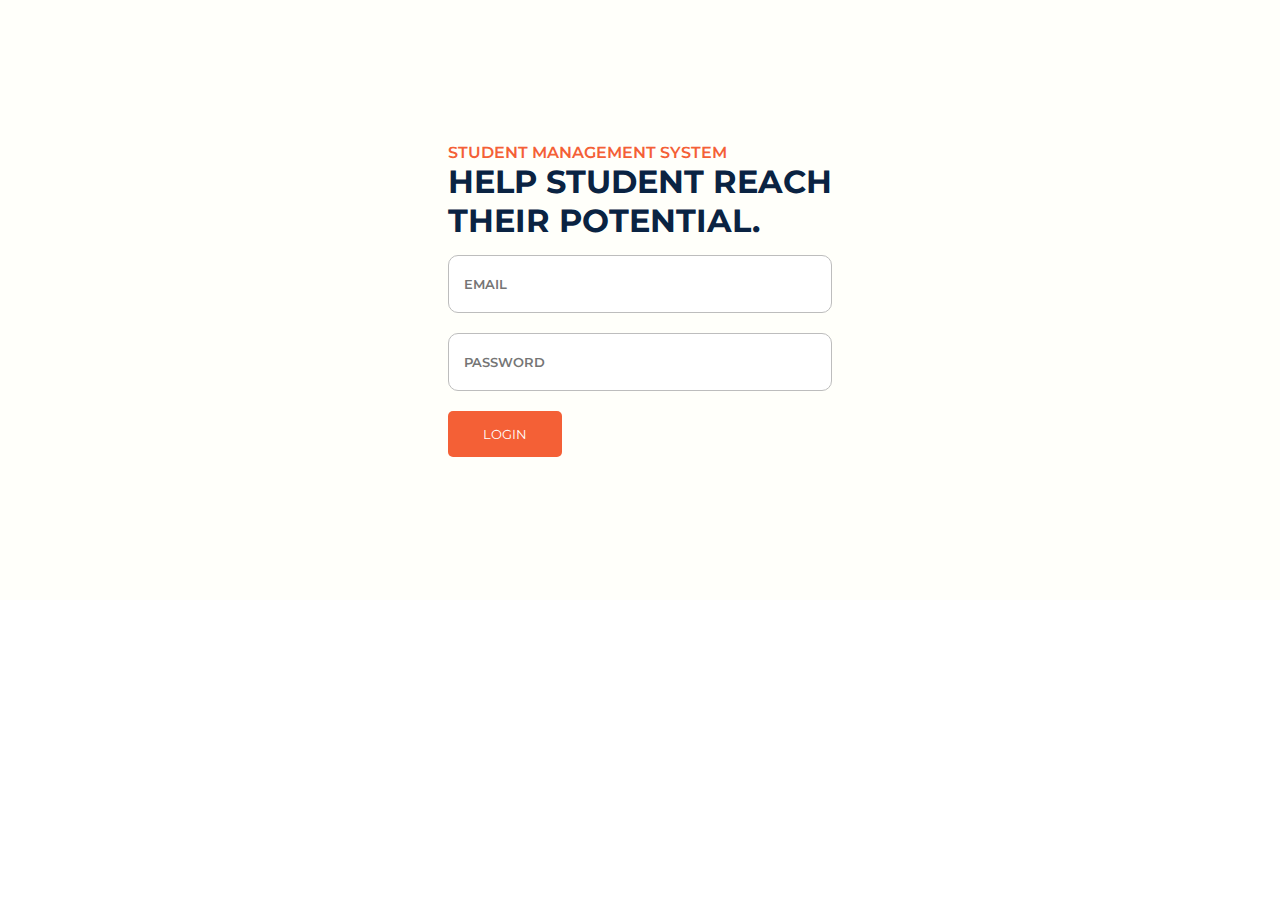
<file: pages/login.html>
<!DOCTYPE html>
<html lang="en">
  <head>
    <meta charset="UTF-8" />
    <meta http-equiv="X-UA-Compatible" content="IE=edge" />
    <meta name="viewport" content="width=device-width, initial-scale=1.0" />
    <title>Login | Student Management System</title>

    <!-- Global CSS -->
    <link rel="stylesheet" href="../assets/css/global.css" />
    <link rel="stylesheet" href="../assets/css/pages/login.css" />
  </head>
  <body>
    <main>
      <div class="container">
        <p>Student management System</p>
        <h1>Help Student Reach their potential.</h1>
        <form>
          <div class="form-group">
            <input type="email" class="form-input" placeholder="Email" />
          </div>
          <div class="form-group">
            <input type="password" class="form-input" placeholder="Password" />
          </div>
          <button class="form-button">Login</button>
        </form>
      </div>
    </main>
  </body>
</html>
</file>
<file: assets/css/global.css>
@import url("https://fonts.googleapis.com/css2?family=Montserrat:wght@100;200;300;400;500;600;700;800;900&display=swap");

* {
  margin: 0;
  padding: 0;
  box-sizing: border-box;
  transition: 0.2s;
  font-family: "Montserrat", sans-serif;
}

ul,
li {
  list-style: none;
  margin: 0 !important;
  padding: 0 !important;
}

h2,
h1,
h3,
h4,
h5,
h6 {
  margin: 0;
  padding: 0;
}

a {
  text-decoration: none;
  color: #000;
}
</file>
<file: assets/css/pages/index.css>
main {
  display: grid;
  min-height: 100vh;
}

.tab {
  grid-column-start: 1;
  grid-column-end: 3;
  display: flex;
  flex-direction: column;
  background-color: #0a2342;
  align-items: start;
  height: 100%;
}

.tab h2 {
  color: white;
  padding: 20px;
}

.tablinks {
  border: none;
  padding: 20px;
  font-size: 1rem;
  background-color: transparent;
  color: #fff;
  display: flex;
  align-items: center;
  gap: 10px;
  width: 100%;
  cursor: pointer;
}

.tablinks svg {
  width: 25px;
  height: 25px;
  object-fit: contain;
}

.active {
  background-color: #f46036;
}

.tabcontent {
  grid-column-start: 3;
  grid-column-end: 12;
}

.tabcontent .container {
  width: 95%;
  margin: auto;
  padding-top: 15px;
}

.tabcontent .nav {
  display: flex;
  justify-content: space-between;
  height: 70px;
  align-items: center;
  padding: 0 20px;
  box-shadow: 0px 4px 4px rgba(0, 0, 0, 0.25);
}

.tabcontent .nav .nav-admin {
  display: flex;
  align-items: center;
  gap: 5px;
  text-transform: capitalize;
}

.tabcontent .dash-box {
  padding: 25px 0;
  display: grid;
  grid-template-columns: repeat(auto-fill, minmax(250px, 1fr));
  gap: 30px;
}

.tabcontent .dash-item {
  width: 100%;
  height: 250px;
  background-color: #f46036;
  border-radius: 10px;
  color: white;
  box-shadow: 0px 4px 4px rgba(0, 0, 0, 0.25);
  display: flex;
  align-items: center;
  justify-content: center;
  text-align: center;
}

.tabcontent .dash-item h5 {
  font-size: 23px !important;
  text-transform: uppercase;
  margin-bottom: 10px;
}

.tabcontent .dash-item h1 {
  font-size: 47px !important;
}

.tabcontent .breadcrumb {
  text-transform: capitalize;
}

.tab .logo {
  display: flex;
  align-items: center;
  justify-content: space-between;
  width: 100%;
}

.tab .logo svg {
  width: 20px;
  height: 20px;
  object-fit: contain;
  margin: 10px;
  fill: white;
  display: none;
  cursor: pointer;
}

.hamburger {
  display: none;
}

.hamburger svg {
  width: 30px;
  height: 30px;
  object-fit: contain;
  cursor: pointer;
}

@media (max-width: 791px) {
  main {
    display: block;
  }

  .tablinks {
    font-size: 15px;
  }

  .breadcrumb,
  .nav .nav-admin {
    font-size: 14px;
  }

  .nav p {
    display: none;
  }

  .tab .logo svg {
    display: block;
  }

  .tab {
    position: fixed;
    display: none;
  }

  .hamburger {
    display: block;
  }
}

@media (max-width: 576px) {
  .breadcrumb,
  .nav p,
  .nav .nav-admin {
    font-size: 12px;
  }

  .tablinks {
    font-size: 13px;
  }
}

/* Classes */
.classes {
  margin: 10px 0;
}

.classes p {
  margin: 10px 0;
}

.responsive-table {
  display: flex;
  flex-direction: column;
  gap: 20px;
  padding: 20px 0 !important;
}

.responsive-table li {
  display: flex;
  justify-content: space-between;
  margin-bottom: 25px;
}

.responsive-table .table-header {
  background: #f8f8f8;
  box-shadow: 0px 4px 4px rgba(0, 0, 0, 0.25);
  border-radius: 10px;
  text-transform: uppercase;
  padding: 20px !important;
  border: 1px solid rgba(30, 30, 30, 0.26);
}
.responsive-table .table-row {
  background-color: #ffffff;
  box-shadow: 0px 0px 9px 0px rgba(0, 0, 0, 0.1);
  padding: 20px !important;
  border-radius: 10px;
  border: 1px solid rgba(30, 30, 30, 0.26);
}
.responsive-table .col-1 {
  flex-basis: 10%;
}
.responsive-table .col-2 {
  flex-basis: 35%;
}
.responsive-table .col-3 {
  flex-basis: 15%;
}
.responsive-table .col-4 {
  flex-basis: 15%;
}
.responsive-table .col-5 {
  flex-basis: 15%;
}
.responsive-table .col-6 {
  flex-basis: 25%;
}
.responsive-table .col-7 {
  flex-basis: 20%;
}
.responsive-table .col {
  text-align: center;
}

.responsive-table .activity-col {
  flex-basis: 45%;
}

.responsive-table .action-icon {
  display: flex;
  justify-content: center;
  gap: 10px;
}

.responsive-table .action-icon svg {
  cursor: pointer;
  width: 15px;
  height: 15px;
  object-fit: contain;
}

.activity-control {
  display: flex;
  justify-content: center;
  gap: 20px;
}

.form-select {
  display: flex;
  flex-direction: column;
  align-items: start;
  gap: 5px;
  margin: 10px 0;
}

.form-select select {
  padding: 10px 20px !important;
  background-color: #fff;
  border: 1px solid #c5c5c5;
  border-radius: 5px;
}

@media (max-width: 767px) {
  .table-header {
    display: none;
    font-size: 14px;
  }

  .table-row {
    font-size: 14px;
  }

  li {
    display: block;
  }
  .col {
    flex-basis: 100%;
  }
  .col {
    display: flex;
    padding: 10px 0;
    &:before {
      color: #6c7a89;
      padding-right: 10px;
      content: attr(data-label);
      flex-basis: 50%;
      text-align: right;
    }
  }
}

@media (max-width: 576px) {
  .table-header {
    font-size: 12px;
  }

  .table-row {
    font-size: 12px;
  }
}

.pagination {
  display: block;
}

.pagination a {
  color: black;
  padding: 8px 16px;
  text-decoration: none;
  text-transform: uppercase;
}

.pagination a.active {
  background-color: #f46036;
  border-radius: 10px;
  color: white;
}

.pagination-container {
  display: flex;
  align-items: center;
  justify-content: center;
  padding: 25px 0;
}

/* End of Classes */

/* Form */
.form-dashboard {
  /* margin: 20px 0; */
  padding: 30px 60px;
  background: #ffffff;
  border: 1px solid #d8d0d0;
  box-shadow: 0px 4px 4px rgba(0, 0, 0, 0.25);
  border-radius: 10px;
  overflow-y: scroll;
}

.form-dashboard h2 {
  margin-top: 10px;
}

.form-control {
  margin: 30px 0;
  display: flex;
  justify-content: space-between;
  gap: 30px;
}

.form-d-group {
  display: flex;
  flex-direction: column;
  flex-basis: 100%;
}

.form-d-group label {
  margin-bottom: 10px;
}

.form-d-input,
.form-d-group select {
  padding: 15px 20px;
  background: #ffffff;
  border: 1px solid #d8d8d8;
  box-shadow: 0px 4px 4px rgba(0, 0, 0, 0.25);
  border-radius: 10px;
}

.form-d-button {
  border: none;
  background-color: #1e589f;
  padding: 15px 25px;
  color: #fff;
  border-radius: 10px;
  text-transform: uppercase;
}

.attendance-button {
  border: none;
  background-color: #1e589f;
  padding: 15px 25px;
  color: #fff;
  border-radius: 10px;
  text-transform: uppercase;
}

.attendance-date {
  display: flex;
  align-items: center;
  gap: 10px;
}

/* End of Form */

/* Chrome, Safari, Edge, Opera */
input::-webkit-outer-spin-button,
input::-webkit-inner-spin-button {
  -webkit-appearance: none;
  margin: 0;
}

/* Firefox */
input[type="number"] {
  -moz-appearance: textfield;
}

/* Teacher */
.teachers .headAdd,
.student .headAdd {
  display: flex;
  justify-content: space-between;
  margin: 20px 0;
}

.headAdd h2 {
  text-transform: uppercase;
}

.add-button {
  border: none;
  background: #3f9d1d;
  border-radius: 5px;
  padding: 10px 20px;
  color: #fff;
  text-transform: uppercase;
  font-weight: 700;
  cursor: pointer;
}

.attendance-head {
  display: flex;
  justify-content: space-between;
  align-items: end;
}

/* End of Teacher */
</file>
<file: assets/css/components/modal.css>
/* The Modal (background) */
.modal {
  display: none; /* Hidden by default */
  position: fixed; /* Stay in place */
  z-index: 1; /* Sit on top */
  left: 0;
  top: 0;
  width: 100%; /* Full width */
  height: 100%; /* Full height */
  background-color: rgba(
    0,
    0,
    0,
    0.5
  ); /* Black with a semi-transparent background */
}

/* Modal Content/Box */
.modal-content {
  width: 70%;
  margin: 20px auto;
  max-height: 600px;
  overflow-y: auto;
}

/* Close Button */
.close {
  color: #aaa;
  float: right;
  font-size: 28px;
  font-weight: bold;
}

.close:hover,
.close:focus {
  color: black;
  text-decoration: none;
  cursor: pointer;
}
</file>
<file: assets/css/pages/login.css>
main {
  background: #fffffa;
  display: flex;
  align-items: center;
  min-height: 600px;
}

.container {
  width: 30%;
  margin: auto;
}

main p {
  color: #f46036;
  font-weight: 600;
  text-transform: uppercase;
}

main h1 {
  text-transform: uppercase;
  color: #0a2342;
  margin-bottom: 15px;
}

.form-group {
  margin-bottom: 20px;
}

.form-input {
  width: 100%;
  padding: 20px 15px;
  text-transform: uppercase;
  border: 1px solid #bdbdbd;
  font-weight: 600;
  border-radius: 10px;
}

.form-button {
  padding: 15px 35px;
  border: none;
  background-color: #f46036;
  color: #fff;
  border-radius: 5px;
  text-transform: uppercase;
}

@media (max-width: 992px) {
  .container {
    width: 45%;
  }
}

@media (max-width: 791px) {
  .container {
    width: 60%;
  }

  main p,
  .form-button,
  .form-input {
    font-size: 14px;
  }

  main h1 {
    font-size: 28px;
  }

  .form-input {
    padding: 18px 12px;
  }

  .form-button {
    padding: 12px 28px;
  }
}

@media (max-width: 699px) {
  .container {
    width: 80%;
  }
}

@media (max-width: 576px) {
  .container {
    width: 80%;
  }

  main p,
  .form-button,
  .form-input {
    font-size: 12px;
  }

  main h1 {
    font-size: 22px;
  }

  .form-input {
    padding: 15px 10px;
  }
}
</file>
